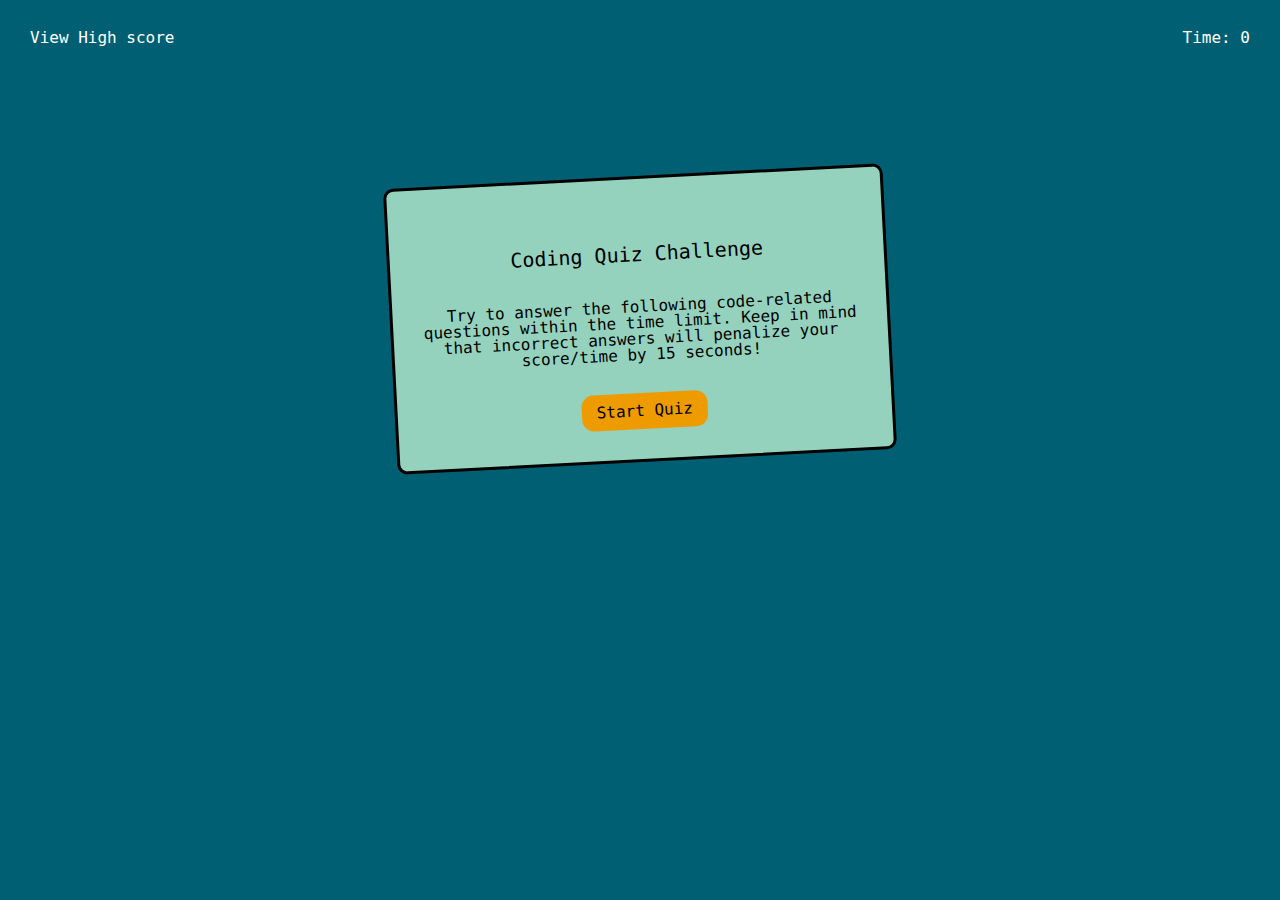
<file: index.html>
<!DOCTYPE html>
<html lang="en">
<head>
    <meta charset="UTF-8">
    <meta http-equiv="X-UA-Compatible" content="IE=edge">
    <meta name="viewport" content="width=device-width, initial-scale=1.0">
    <title>Coding Quiz Challenge</title>
    <link rel="stylesheet" href="./assets/style/rest.css">
    <link rel="stylesheet" href="./assets/style/style.css">
</head>
<body>
    <header>
        <a href="./Highscore.html">View High score</a>
        <p class="timer">Time: <span class="time">0</span></p>
    </header>
    <main>
        <div class="intro-containter">
            <h1>Coding Quiz Challenge</h1>
            <p>Try to answer the following 
                code-related questions within the time limit. 
                Keep in mind that incorrect answers will penalize your 
                score/time by 15 seconds! 
            </p>
            <button class="start-button">Start Quiz</button>
        </div>
        <div class="question-container">
            <h1 class="questions">Open source operating system includes:</h1>
            <div id="answer-container">
                <button type="button" data-index="1" class="next">Linux</button>
                <button type="button" data-index="2" class="next">Windows</button>
                <button type="button" data-index="3" class="next">Android</button>
                <button type="button" data-index="4" class="next">Apple</button>
            </div>
            <div class="alert">
                <p></p>
            </div>
            <p class="question-count">1</p>
        </div>
        <div class="results-container">
            <h1 class="all-done-header">All Done!</h1>
            <div id="final-score-container">
                <p>
                    Your final score is <span id="end-result"></span>.
                </p>
                <form id="initial-form">
                    <label>Enter initials: </label>
                    <input type="text" id="initials" required />
                    <button type="button" id="submit-button">Submit</button>
                </form>
            </div>
        </div>
    </main>
    <script src="./assets/js/script.js"></script>
</body>
</html>
</file>
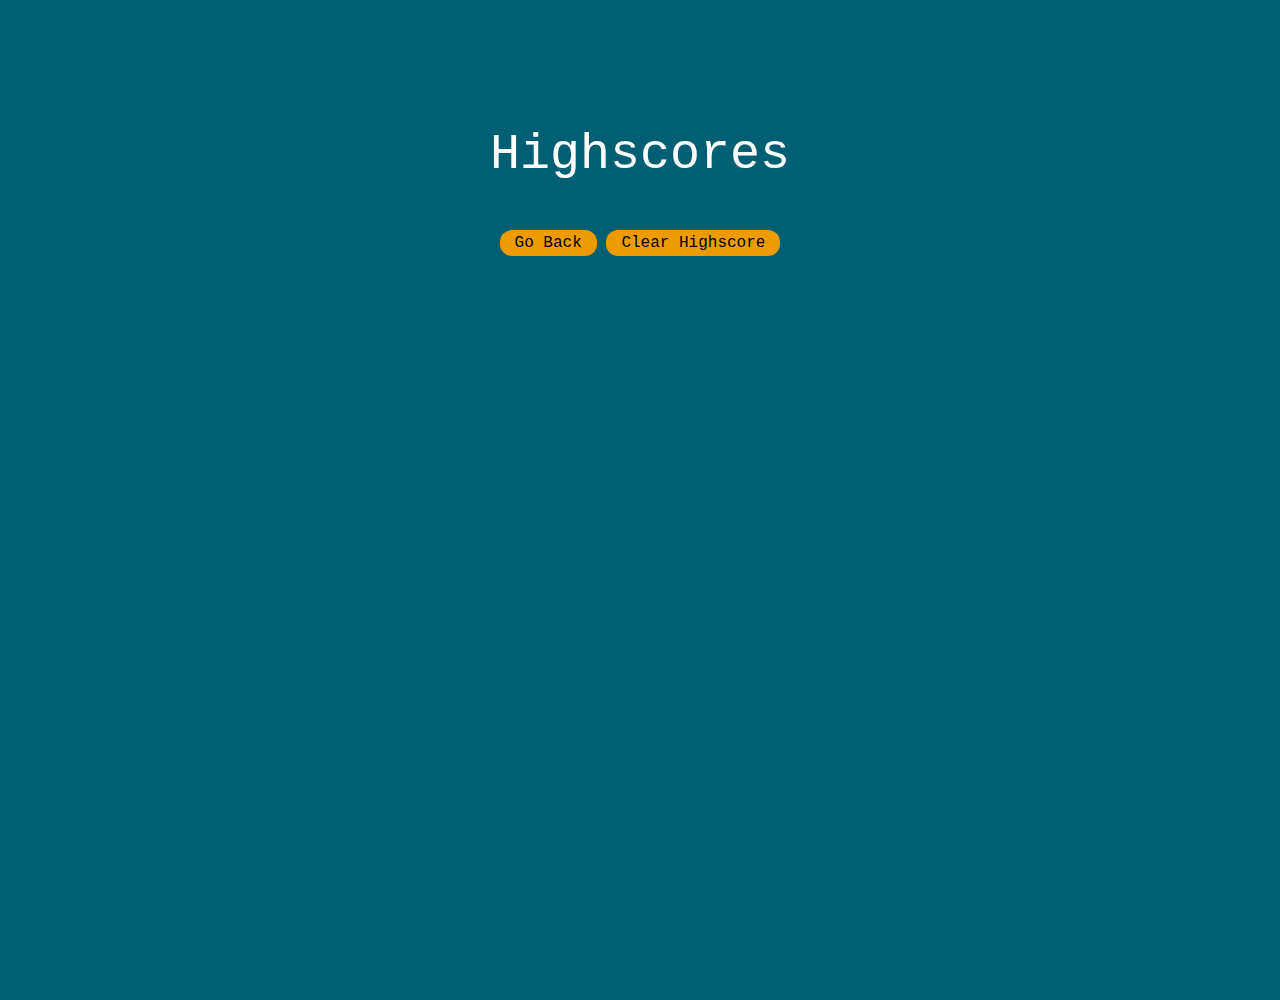
<file: Highscore.html>
<!DOCTYPE html>
<html lang="en">
<head>
    <meta charset="UTF-8">
    <meta http-equiv="X-UA-Compatible" content="IE=edge">
    <meta name="viewport" content="width=device-width, initial-scale=1.0">
    <title>Veiw Highscore</title>
    <link rel="stylesheet" href="./assets/style/rest.css">
    <link rel="stylesheet" href="./assets/style/style.css">
</head>
<body>
    <main>
        <div class="highscore-container">
            <h1>Highscores</h1>
            <div class="score-list-container">
                <ul id="score-list"></ul>
            </div>
            <div>
                <button type="button" id="go-back" class="hs-btn">Go Back</button>
                <button type="button" id="clear-highscore" class="hs-btn">Clear Highscore</button>
            </div>
        </div>
    </main>

    <script src="./assets/js/scriptHS.js"></script>
</body>
</html>
</file>
<file: assets/style/style.css>
* {
    font-family:"Andale Mono", AndaleMono, monospace;
}

body{
    background-color: #005f73;
    color: #ffffff;
}

header{
    padding: 30px;
}

header a{
    text-decoration: none;
    color: #ffffff;
    transition: all 0.3s ease-out;
}

header a:hover{
    color: #ee9b00;
}

.timer{
    float: right;
}

.intro-containter{
    margin: auto;
    margin-top: 100px;
    padding: 30px;
    width: 500px;
    text-align: center;
    border-style: solid;
    border-width: 3px;
    border-radius: 10px;
    transform: rotate(357deg);
    display: block;
    background-color: #94d2bd;
    color: black;
}

.intro-containter h1{
    padding: 20px;
    margin: 15px 0px;
    font-size: 20px;
}

.start-button{
    margin-top: 30px;
    padding: 10px 15px;
    border-radius: 12px;
    background-color: #ee9b00;
    color: #000000;
    transition: all 0.4s ease-out;
}

.start-button:hover {
    background-color: #081900;
    color: #ffffff;
    font-size: 18px;
}

.question-container{
    margin: auto;
    margin-top: 100px;
    padding: 30px;
    width: 500px;
    text-align: center;
    border-style: solid;
    border-width: 3px;
    border-radius: 10px;
    transform: rotate(360deg);
    display: none;
    background-color: #94d2bd;
    color: #000000;
}

.questions{
    margin-bottom: 40px;
    margin-top: 20px;
}

.question-count{
    float: right;
}

.alert{
    float: left;
    color: #fd412f;
}

#answer-container{
    display: flex;
    flex-direction: column;
    margin-bottom: 20px;
}

.next{
    padding: 5px 0px;
    width: 200px;
    margin-bottom: 20px;
    border-radius: 10px;
    background-color: #ee9b00;
    transition: all 0.4s ease-out;
}

.next:hover{
    background-color: #f2712c;
    color: #ffffff;
    font-size: 18px;
}

.answer-container{
    margin: auto;
    margin-top: 50px;
    padding: 30px;
    width: 500px;
    text-align: center;
    border-style: solid;
    border-width: 2px;
    border-radius: 10px;
    transform: rotate(357deg);
}

.results-container{
    margin: auto;
    margin-top: 50px;
    padding: 30px;
    width: 550px;
    text-align: center;
    border-style: solid;
    border-width: 3px;
    border-radius: 10px;
    transform: rotate(357deg);
    display: none;
    background-color: #94d2bd;
    color: black;
}

.all-done-header{
    margin-top: 40px;
    margin-bottom: 50px;
}

#initial-form{
    margin-top: 20px;
    margin-bottom: 20px;
}

#initials{
    border-style: solid;
    border-width: 2px;
    border-radius: 10px;
    padding-left: 10px;
}

#submit-button{
    padding: 5px 15px;
    border-radius: 12px;
    background-color: #ee9b00;
    color: #000000;
    transition: all 0.4s ease-out;
}

#submit-button:hover {
    background-color: #ec8080;
    color: #ffffff;
    font-size: 18px;
}

.highscore-container{
    margin: auto;
    margin-top: 100px;
    padding: 30px;
    width: 500px;
    text-align: center;
}

.highscore-container h1{
    font-size: 50px;
    margin-bottom: 50px;
}

.score-list-container{
    margin-bottom: 50px;
    padding-left: 80px;
    text-align: left;
}

.hs-btn{
    padding: 5px 15px;
    border-radius: 12px;
    background-color: #ee9b00;
    color: #000000;
    transition: all 0.4s ease-out;
}

.hs-btn:hover {
    background-color: #ec8080;
    color: #ffffff;
    font-size: 18px;
}

#score-list li{
    margin-bottom: 6px;
}
</file>
<file: assets/style/rest.css>
/* HTML5 display-role reset for older browsers */
* {
	margin: 0;
	padding: 0;
	border: 0;
	font-size: 100%;
	font: inherit;
	vertical-align: baseline;
    box-sizing: border-box;
}

html {
    height: 100%;
  }

body {
    min-height: 100%;
	line-height: 1;
    font-family: sans-serif;
}

article, aside, details, figcaption, figure, 
footer, header, hgroup, menu, nav, section {
	display: block;
}


h1, h2, h3, h4, h5,h6 {
  font-size: 100%;
}

input, select, option, optgroup, textarea, button, pre, code {
  font-size: 100%;
  font-family: inherit;
}

ol, ul {
	list-style: none;
}

blockquote, q {
	quotes: none;
}

blockquote:before, blockquote:after,
q:before, q:after {
	content: '';
	content: none;
}

table {
	border-collapse: collapse;
	border-spacing: 0;
}
</file>
